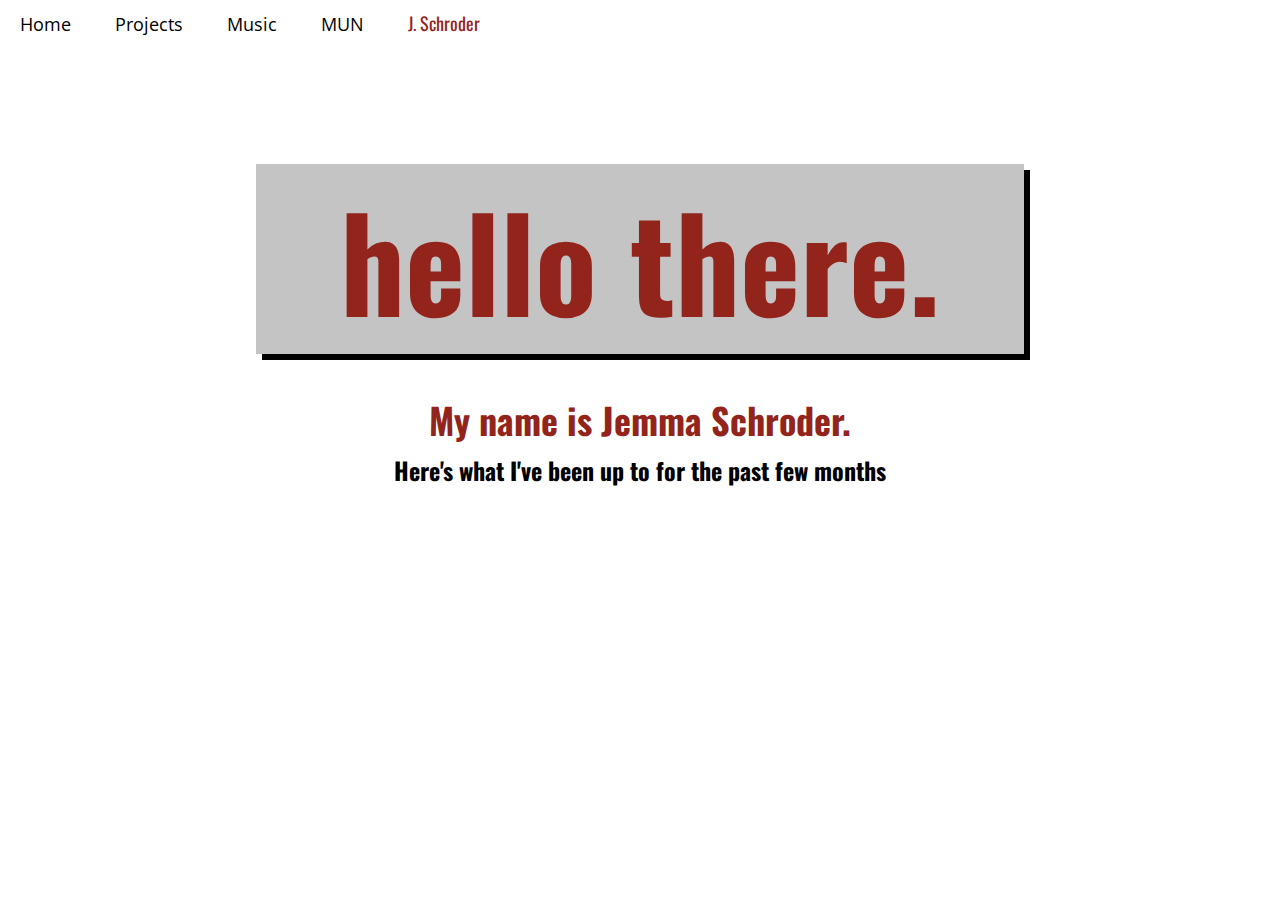
<file: index.html>
<!DOCTYPE html>
<html>
    <head>
            <title>Schroder.</title>
            <meta charset="UTF-8">
            <meta name="viewport" content="width=device-width, initial-scale=1">
            <link rel="stylesheet" type="text/css" href="styles/index.css">
            <link href="https://fonts.googleapis.com/css?family=Open+Sans|Oswald" rel="stylesheet">
    </head>
    <body>
        <div class="navbar-container">
            <ul>
                <li class="navbar-link" id="t"><a href="index.html">Home</a></li>
                <li class="navbar-link" id="t"><a href="pages/projects.html">Projects</a></li>
                <li class="navbar-link" id="t"><a href="pages/music.html">Music</a></li>
                <li class="navbar-link" id="t"><a href="pages/mun.html">MUN</a></li>
                <li class="navbar-link" id="name">J. Schroder</li>
            </ul>
        </div>
        <article>
            <div class="h1-container">
                <h1>hello there.</h1>
            </div>
        </article>

        <div class="p1-container">
            <h3>My name is Jemma Schroder.</h3>
            <h4>Here's what I've been up to for the past few months</h4>
                
        </div>
        
        
    </body>
</html>
</file>
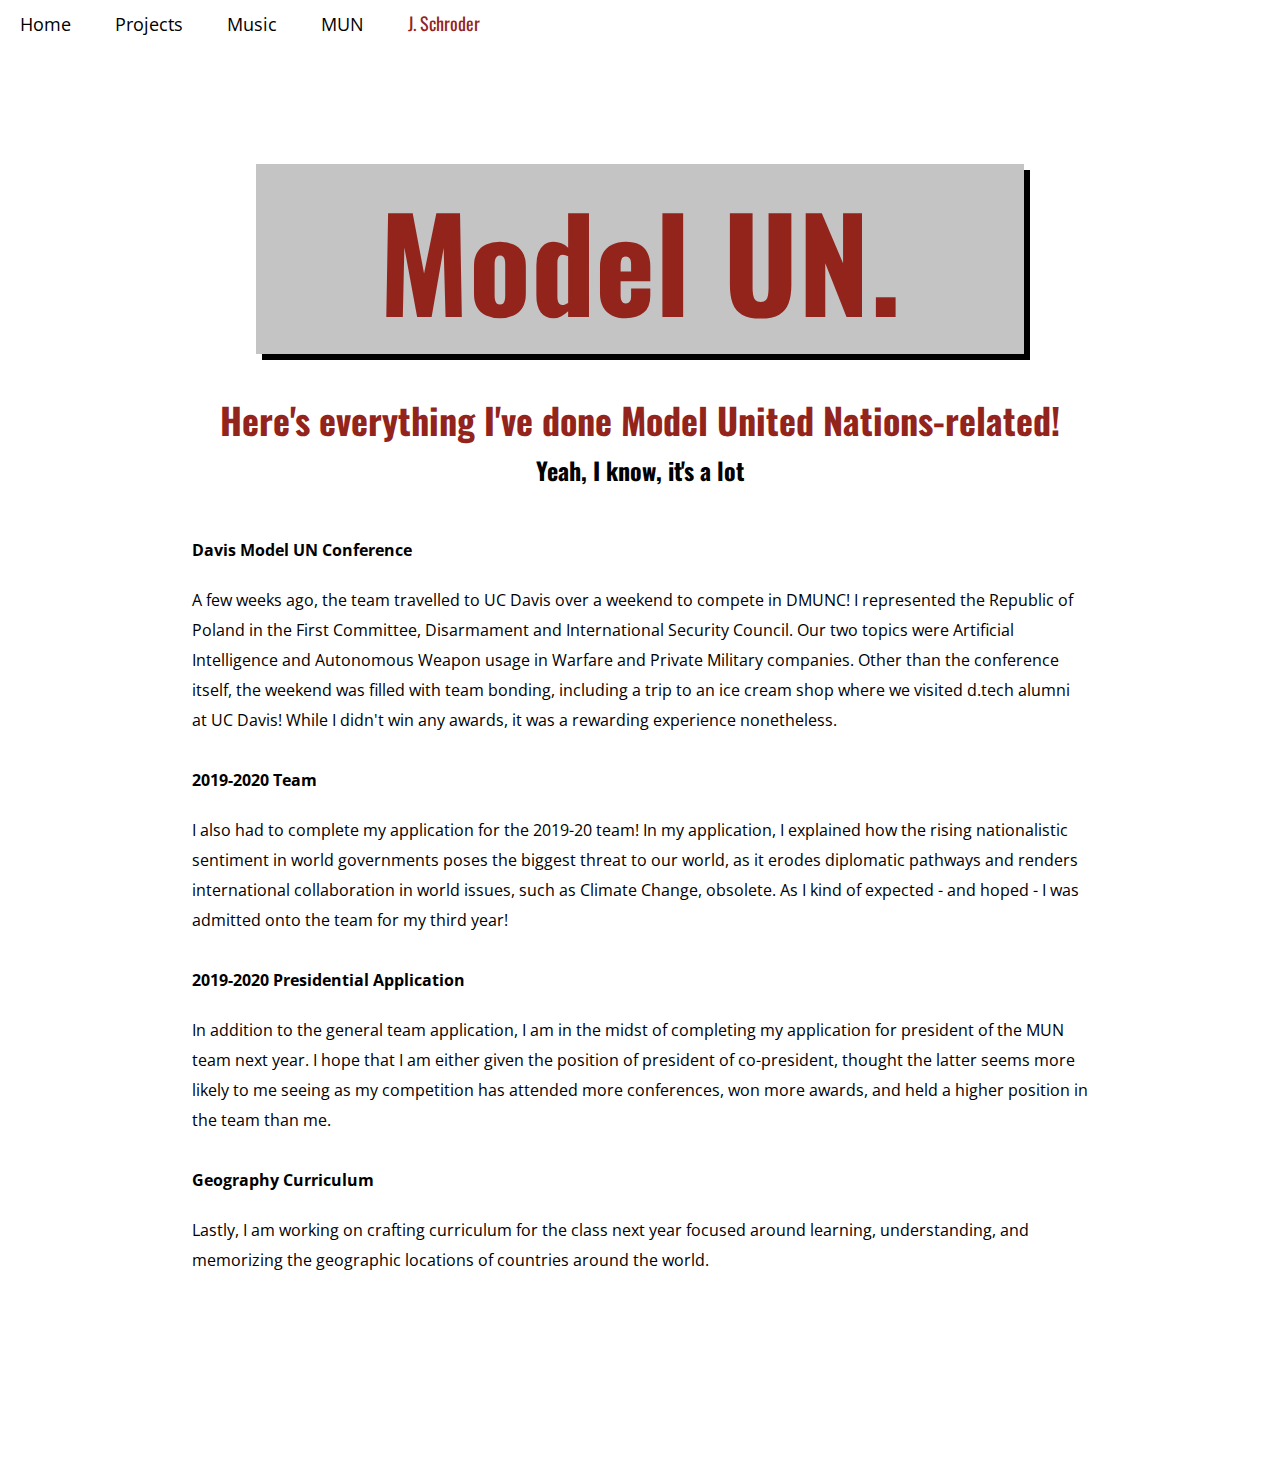
<file: pages/mun.html>
<!DOCTYPE html>
<html>
    <head>
            <title>MUN.</title>
            <meta charset="UTF-8">
            <meta name="viewport" content="width=device-width, initial-scale=1">
            <link rel="stylesheet" type="text/css" href="../styles/index.css">
            <link href="https://fonts.googleapis.com/css?family=Open+Sans|Oswald" rel="stylesheet">
    </head>
    <body>
        <div class="navbar-container">
            <ul>
                <li class="navbar-link" id="t"><a href="../index.html">Home</a></li>
                <li class="navbar-link" id="t"><a href="projects.html">Projects</a></li>
                <li class="navbar-link" id="t"><a href="music.html">Music</a></li>
                <li class="navbar-link" id="t"><a href="mun.html">MUN</a></li>
                <li class="navbar-link" id="name">J. Schroder</li>
            </ul>
        </div>
        <article>
            <div class="h1-container">
                <h1>Model UN.</h1>
            </div>
        </article>
        <div class="p1-container">
                <h3>Here's everything I've done Model United Nations-related!</h3>
                <h4>Yeah, I know, it's a lot</h4>
                <br>
                <h5>Davis Model UN Conference</h5>
                <p>A few weeks ago, the team travelled to UC Davis over a weekend to compete in DMUNC! I represented the Republic of Poland in the First Committee, Disarmament and International Security Council. Our two topics were Artificial Intelligence and Autonomous Weapon usage in Warfare and Private Military companies. Other than the conference itself, the weekend was filled with team bonding, including a trip to an ice cream shop where we visited d.tech alumni at UC Davis! While I didn't win any awards, it was a rewarding experience nonetheless. </p>
                <br>
                <h5>2019-2020 Team</h5>
                <p>I also had to complete my application for the 2019-20 team! In my application, I explained how the rising nationalistic sentiment in world governments poses the biggest threat to our world, as it erodes diplomatic pathways and renders international collaboration in world issues, such as Climate Change, obsolete. As I kind of expected - and hoped - I was admitted onto the team for my third year!</p>
                <br>
                <h5>2019-2020 Presidential Application</h5>
                <p>In addition to the general team application, I am in the midst of completing my application for president of the MUN team next year. I hope that I am either given the position of president of co-president, thought the latter seems more likely to me seeing as my competition has attended more conferences, won more awards, and held a higher position in the team than me.</p>
                <br>
                <h5>Geography Curriculum</h5>
                <p>Lastly, I am working on crafting curriculum for the class next year focused around learning, understanding, and memorizing the geographic locations of countries around the world. </p>

        </div>
        
        
    </body>
</html>
</file>
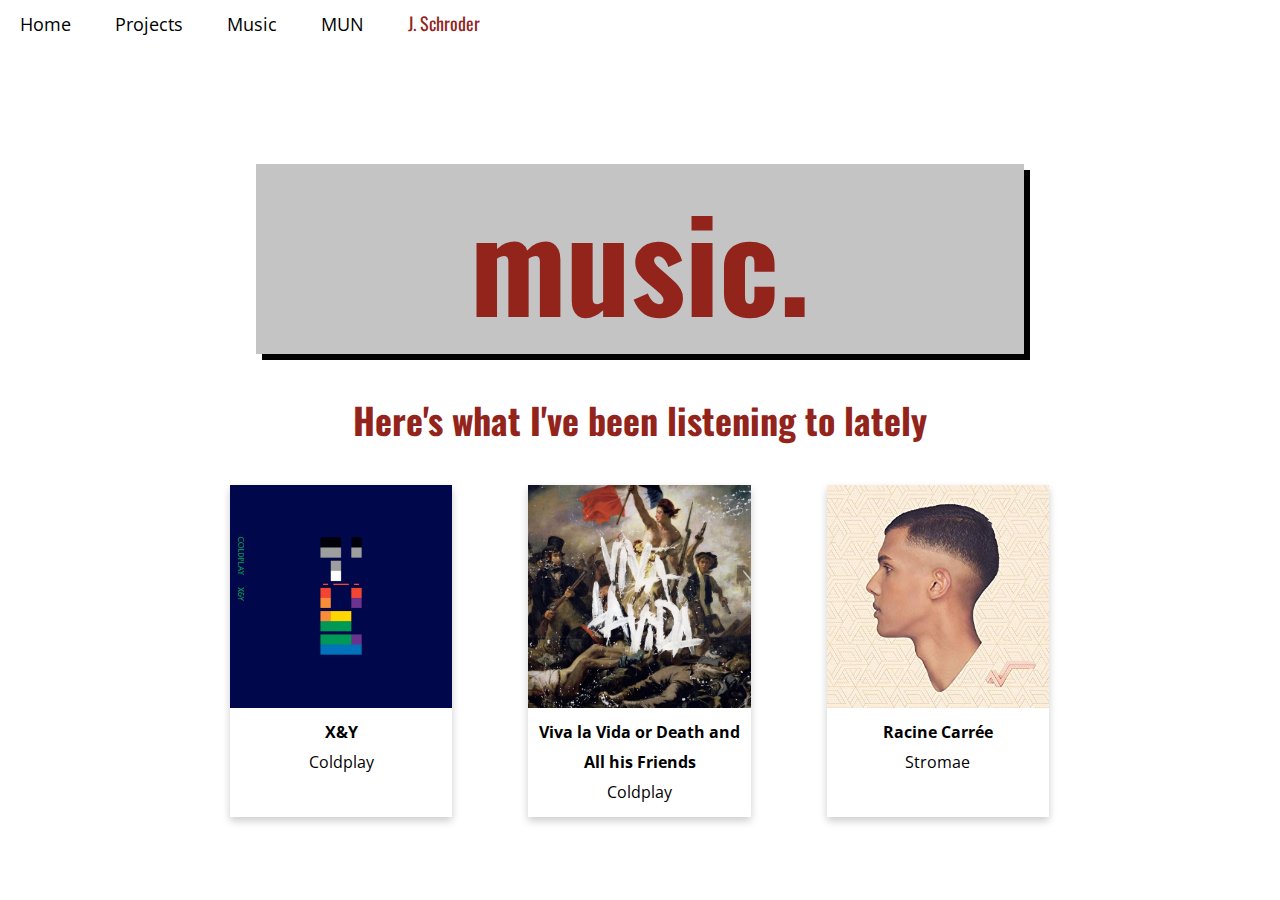
<file: pages/music.html>
<!DOCTYPE html>
<html>
    <head>
            <title>music.</title>
            <meta charset="UTF-8">
            <meta name="viewport" content="width=device-width, initial-scale=1">
            <link rel="stylesheet" type="text/css" href="../styles/index.css">
            <link href="https://fonts.googleapis.com/css?family=Open+Sans|Oswald" rel="stylesheet">
    </head>
    <body>
        <div class="navbar-container">
            <ul>
                <li class="navbar-link" id="t"><a href="../index.html">Home</a></li>
                <li class="navbar-link" id="t"><a href="projects.html">Projects</a></li>
                <li class="navbar-link" id="t"><a href="music.html">Music</a></li>
                <li class="navbar-link" id="t"><a href="mun.html">MUN</a></li>
                <li class="navbar-link" id="name">J. Schroder</li>
            </ul>
        </div>
        <article>
            <div class="h1-container">
                <h1>music.</h1>
            </div>
        </article>

        <div class="p1-container">
            <h3>Here's what I've been listening to lately</h3>  
            </br>    
            <div class="columns">
                    <div class="card">
                        <img src="../styles/X&Y.png" alt="X&Y" style="width:100%">
                        <div class="card-container">
                            <p><strong>X&Y</strong></p>
                            <p>Coldplay</p>

                        </div>
                    </div>  
                </div>
                <div class="columns">
                    <div class="card">
                        <img src="../styles/viva.png" alt="X&Y" style="width:100%">
                        <div class="card-container">
                            <p><strong>Viva la Vida or Death and All his Friends</strong></p>
                            <p>Coldplay</p>
                        </div>
                    </div>  
                </div>
                <div class="columns">
                    <div class="card">
                        <img src="../styles/rc.png" alt="X&Y" style="width:100%">
                        <div class="card-container">
                             <p><strong>Racine Carrée</strong></p>
                            <p>Stromae</p>
                        </div>
                    </div>  
                </div>          
        </div>

        
            
    </body>
</html>
</file>
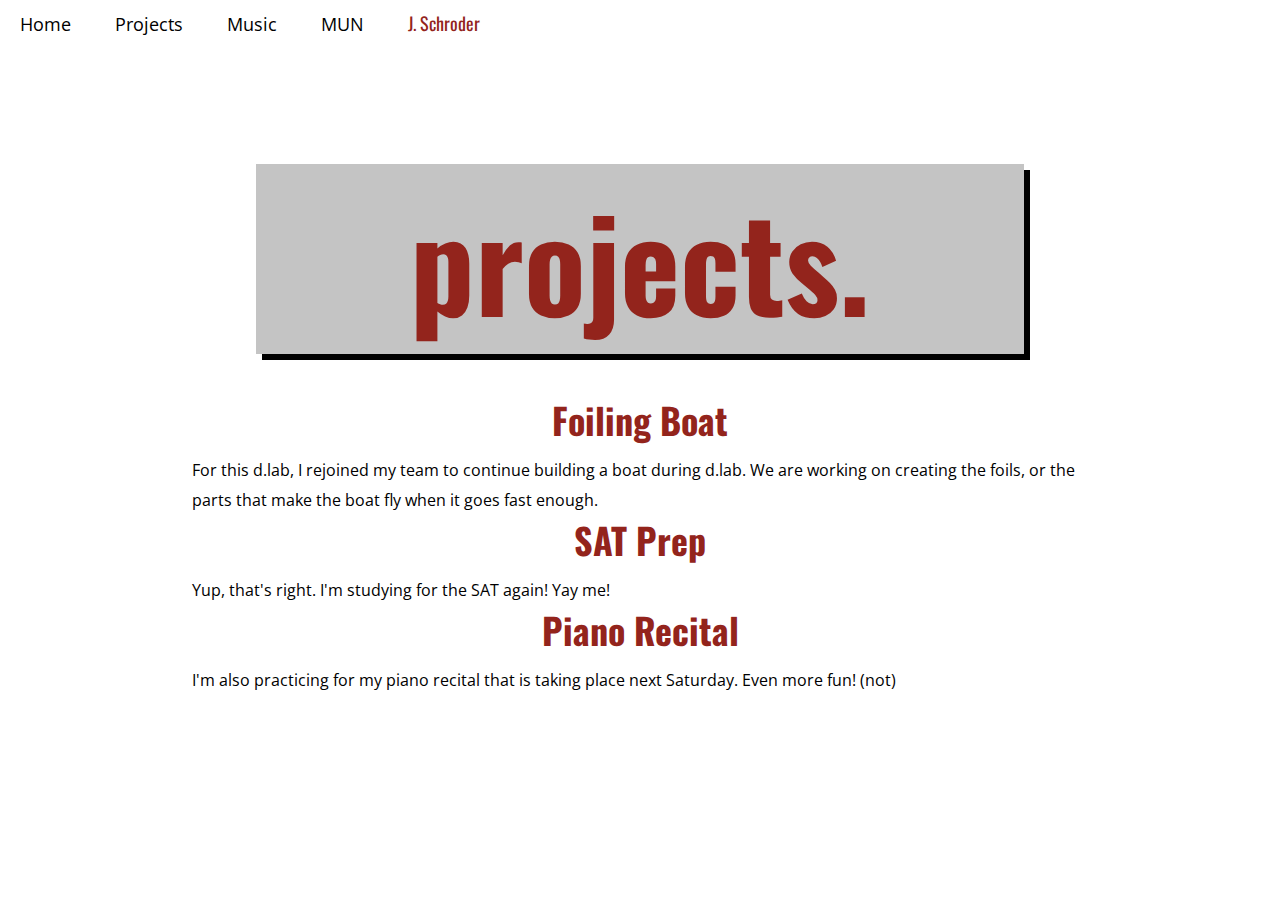
<file: pages/projects.html>
<!DOCTYPE html>
<html>
    <head>
            <title>projects.</title>
            <meta charset="UTF-8">
            <meta name="viewport" content="width=device-width, initial-scale=1">
            <link rel="stylesheet" type="text/css" href="../styles/index.css">
            <link href="https://fonts.googleapis.com/css?family=Open+Sans|Oswald" rel="stylesheet">
    </head>
    <body>
        <div class="navbar-container">
            <ul>
                <li class="navbar-link" id="t"><a href="../index.html">Home</a></li>
                <li class="navbar-link" id="t"><a href="projects.html">Projects</a></li>
                <li class="navbar-link" id="t"><a href="music.html">Music</a></li>
                <li class="navbar-link" id="t"><a href="mun.html">MUN</a></li>
                <li class="navbar-link" id="name">J. Schroder</li>
            </ul>
        </div>
        <article>
            <div class="h1-container">
                <h1>projects.</h1>
            </div>
        </article>
        <div class="p1-container">
                <h3>Foiling Boat</h3>
                <p>
                    For this d.lab, I rejoined my team to continue building a boat during d.lab. We are working on creating the foils, or the parts that make the boat fly when it goes fast enough. 
                </p>
                <h3>SAT Prep</h3>
                <p>Yup, that's right. I'm studying for the SAT again! Yay me!</p>
                <h3>Piano Recital</h3>
                <p>I'm also practicing for my piano recital that is taking place next Saturday. Even more fun! (not)</p>

        </div>
        
        
    </body>
</html>
</file>
<file: styles/index.css>
* {
    font-family: 'Open Sans', sans-serif;
    padding: 0px;
    margin: 0px;
    box-sizing: border-box;

    color: black;
text-decoration: none;

transition: all .8s ease-in;

  }

h1 {
    font-family: 'Oswald', sans-serif;
    color: #93241c;
    font-size: 8rem;
}

h3 {
    font-family: 'Oswald', sans-serif;
    color: #93241c;
    font-size: 36px;
    text-align: center;
    margin-bottom: 20px;
    margin-top: 10px;
}

h4 {
    font-family: 'Oswald', sans-serif;
    color: black;
    font-size: 24px;
    text-align: center;
    margin-bottom: 20px;
}

h5 {
  font-family: 'Open Sans', sans-serif;
  color: black;
  font-size: 16px;
  text-align: left;
  margin-bottom: 20px;
}

.h1-container {
    background-color: #c4c4c4;
    width: auto;
    margin-right: 20%;
    margin-left: 20%;
    text-align: center;
    margin-top: 10%;


    box-shadow: 6px 6px 0px 0px black;



}
    
li {
    font-family: 'Oswald', sans-serif;
    font-size: 18px;
    display: inline;
    padding: 20px;
}

ul {
    margin-top: 10px;
    width: 100%;
    padding: 0px;

}

#name {
    align-self: flex-end;
    color: #93241c;
    font-size: 18px;
}

#t {
    align-self: flex-start;
}
.navbar-container {
    display: flex;
    flex-direction: row;
    flex-wrap: wrap;
    flex-flow: row wrap;

}

.navbar-link {
    align-self: baseline;
    background-color: white;
}

.p1-container {
margin: 15%;
margin-top: 4%;
line-height: 30px;
}


.card {
    box-shadow: 0 4px 8px 0 rgba(0,0,0,0.2);
    transition: 0.3s;
    margin: 30px;
    margin-top: 0px;

  }

  .card-container {
      text-align: center;
      height: 100px;
  }
  
  /* On mouse-over, add a deeper shadow */
  .card:hover {
    box-shadow: 0 8px 16px 0 rgba(0,0,0,0.2);
  }
  
  /* Add some padding inside the card container */
  .container {
    padding: 2px 16px;
  }
  .columns {
    float: left;
    width: 33.3%;
    padding: 8px;
    padding-top: 0px;
    margin-top:0px;
  }

@media all and (max-width: 500px) {
    .navbar-container {
      /* On small screens, we are no longer using row direction but column */
      flex-direction: column;
    }
  }
</file>
